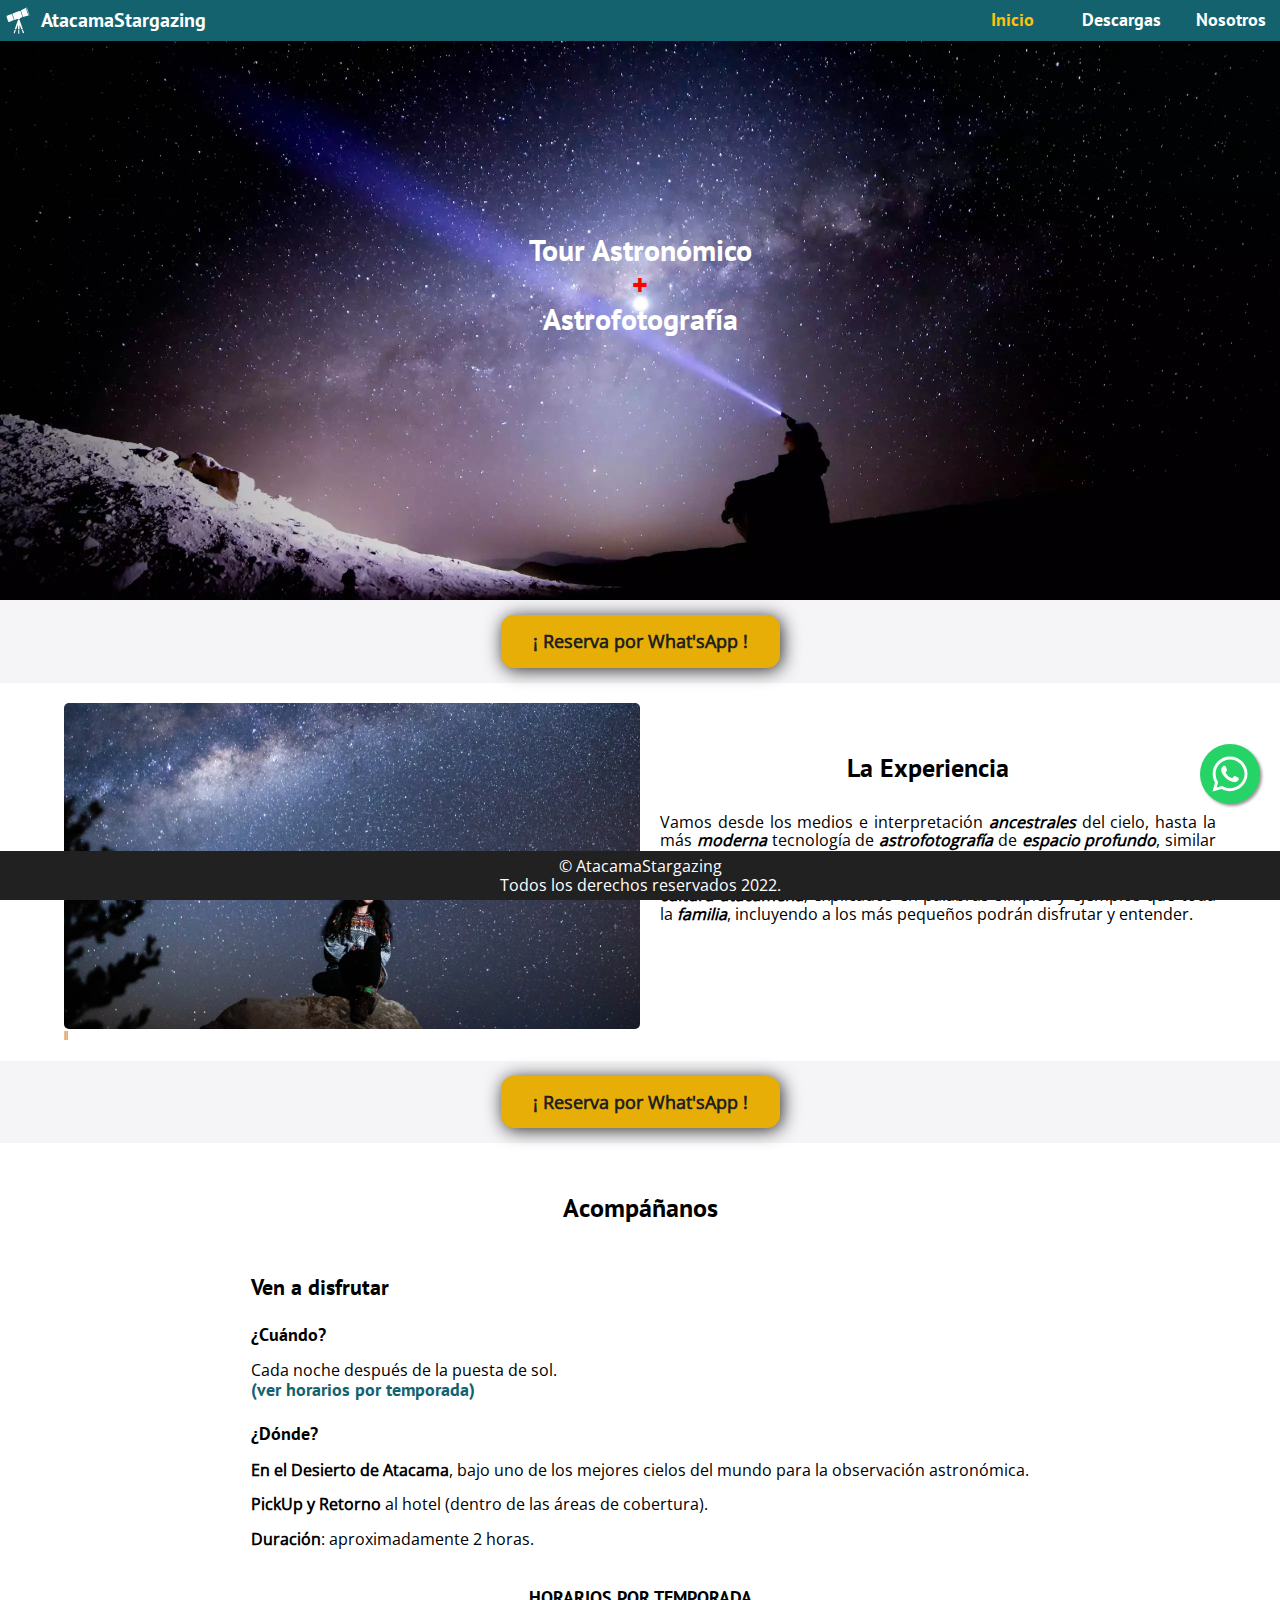
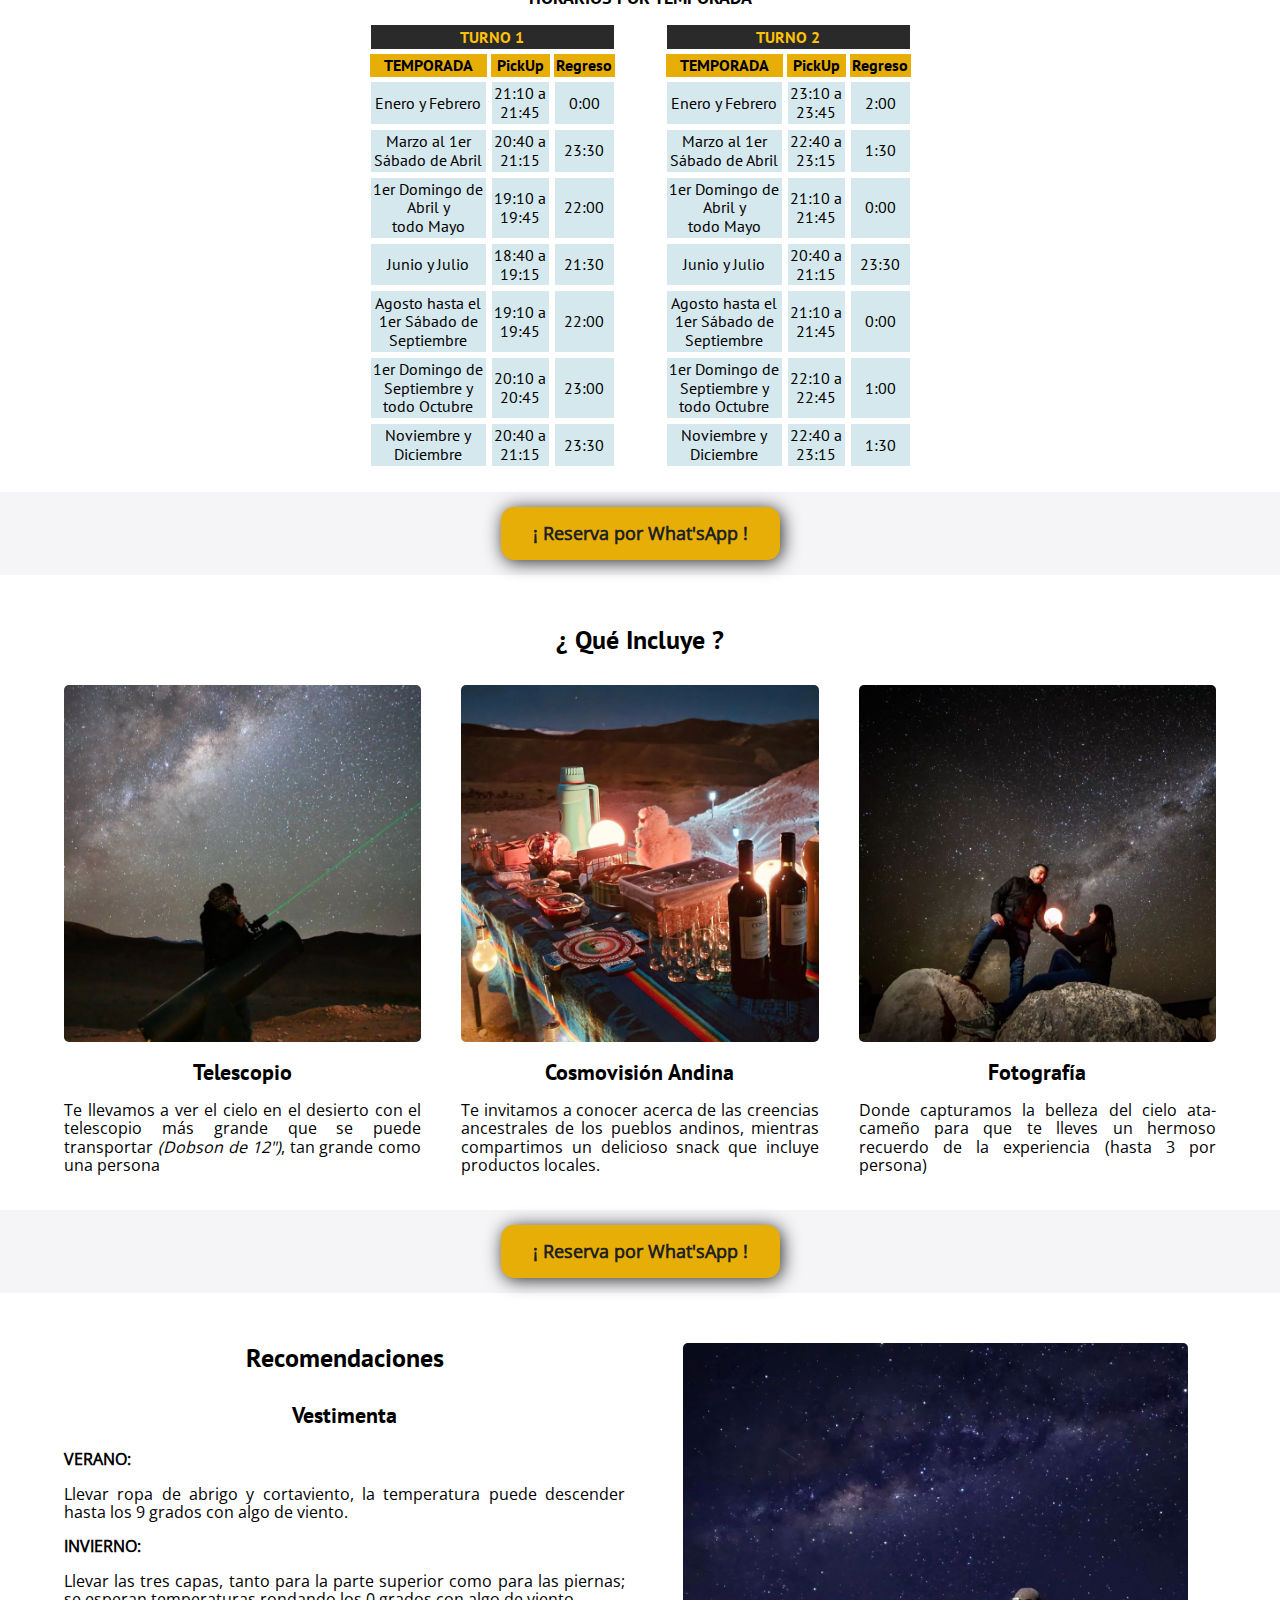
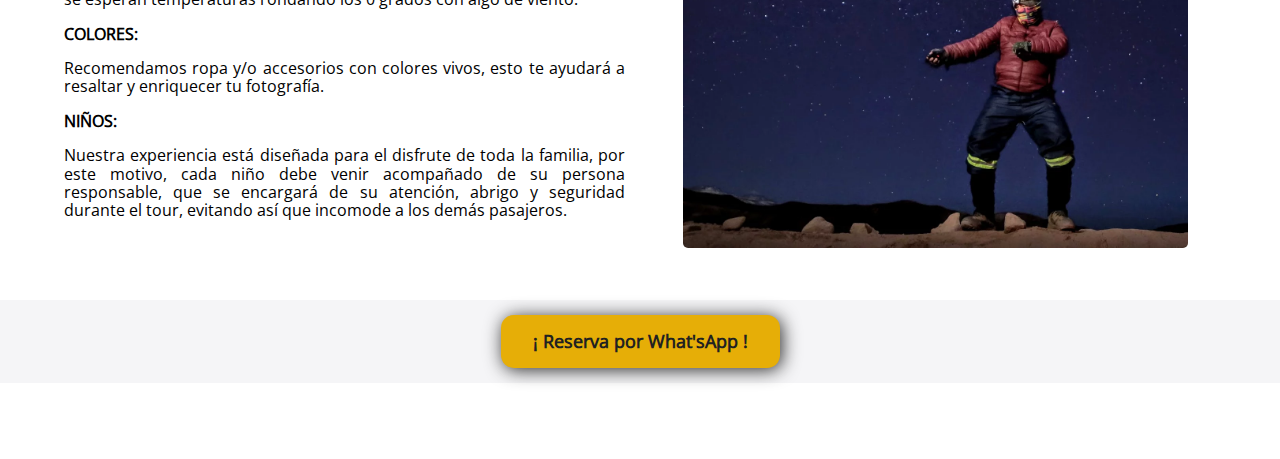
<file: index.html>
<!DOCTYPE html>
<html lang="es">
    <head>
        <meta charset="UTF-8">
        <meta http-equiv="X-UA-Compatible" content="IE=edge">
        <meta name="viewport" content="width=device-width, initial-scale=1.0">
        <title>AtacamaStargazing</title>
        <link rel="icon" href="img/icono/icono.svg">
        <meta name="description" content="Tours Astronómicos San Pedro de Atacama">

        <!-- Pre-carga para mejorar el rendimiento -->
        <link rel="preload" href="css/normalize.css" as="style">
        <link rel="preload" href="css/styles.css" as="style">
        <link rel="preload" href="img/inicio/inicio-background-widescreen.webp" as="image">

        <!-- Normaliza el CSS aplicado en distintos navegadores-->
        <link rel="stylesheet" href="css/normalize.css">

        <!-- Estilos de CSS añadidos -->
        <link rel="stylesheet" href="css/styles.css">

    </head>
    <body lang="es">

        <header>
            <nav class="navbar">
                <a class="navbar__logo" href="index.html">
                    <img class="navbar__logo--img" src="img/icono/icono.svg" alt="icono">
                    <h2 class="navbar__logo--texto">AtacamaStargazing</h2>
                </a>     
                <div class="navbar__items">
                    <a class="navbar__items--item pagina-activa" href="index.html"><h4 class="no-margin pagina-activa">Inicio</h4></a>
                    <a class="navbar__items--item" href="descargas.html"><h4 class="no-margin">Descargas</h4></a>
                    <a class="navbar__items--item" href="nosotros.html"><h4 class="no-margin">Nosotros</h4></a>
                </div>
            </nav>
        </header>

        <main>
            <picture>          
                <source class="background" type="image/webp" media="(min-width:768px)" srcset="img/inicio/inicio-background-widescreen.webp">
                <source class="background" type="image/jpg" media="(min-width:768px)" srcset="img/inicio/inicio-background-widescreen.jpg">

                <source class="background" type="image/webp" media="(min-width:280px)" srcset="img/inicio/inicio-background-HD.webp">
                <source class="background" type="image/jpg" media="(min-width:280px)" srcset="img/inicio/inicio-background-HD.jpg">

                <img loading="lazy" class="background" src="img/inicio/inicio-background-widescreen.jpg" alt="Fondo de Pantalla del Inicio">
            </picture>
            <h1 class="color-blanco">Tour Astronómico<br><span class="color-rojo bolder">+</span><br>Astrofotografía</h1>
        </main>

        <div class="banner-reserva"> <!-- BANNER -->
            <a class="boton" href="https://wa.me/56935880094/?text=Hola,%20quisiera%20reservar.">¡ Reserva por What'sApp !</a>
        </div>

        <section class="contenedor"> <!-- LA EXPERIENCIA -->
            
            <div class="la-experiencia">
                <picture>
                    <source
                    class="la-experiencia--img b-radius" 
                    type="image/webp" 
                    media="(min-width:1280px)" 
                    srcset="img/inicio/la-experiencia-widescreen.webp">
                    <source
                    class="la-experiencia--img b-radius" 
                    type="image/jpg" 
                    media="(min-width:1280px)" 
                    srcset="img/inicio/la-experiencia-widescreen.jpg">

                    <source
                    class="la-experiencia--img b-radius" 
                    type="image/webp" 
                    media="(min-width:768px)" 
                    srcset="img/inicio/la-experiencia-HD.webp">
                    <source
                    class="la-experiencia--img b-radius" 
                    type="image/jpg" 
                    media="(min-width:768px)" 
                    srcset="img/inicio/la-experiencia-HD.jpg">
                    
                    <source
                    class="la-experiencia--img b-radius" 
                    type="image/webp" 
                    media="(min-width:280px)" 
                    srcset="img/inicio/la-experiencia-small.webp">
                    <source
                    class="la-experiencia--img b-radius" 
                    type="image/jpg" 
                    media="(min-width:280px)" 
                    srcset="img/inicio/la-experiencia-small.jpg">

                    <img
                    loading="lazy"
                    class="la-experiencia--img b-radius" 
                    src="img/inicio/la-experiencia-HD.jpg" 
                    alt="La experiencia">
                </picture>
                <div>
                    <h2>La Experiencia</h2>
                    <p>Vamos desde los medios e interpretación <strong><em>ancestrales</em></strong> del cielo, hasta la más <strong><em>moderna</em></strong> tec&shy;nología de <strong><em>astrofotografía</em></strong> de <strong><em>espacio pro&shy;fundo</em></strong>, similar a la utilizada en los observa&shy;torios de investigación <strong><em>científica</em></strong>, hacién&shy;dote parte del proceso y brindándote un disfrute integral de la <strong><em>astronomía</em></strong> y la <strong><em>cultura atacameña</em></strong>; explicados en palabras simples y ejemplos que toda la <strong><em>familia</em></strong>, incluyendo a los más pequeños podrán disfrutar y entender.</p>
                </div>
            </div>                                                                                                                                                                                                                                                                                              ||
        </section>

        <div class="banner-reserva"> <!-- BANNER -->
            <a class="boton" href="https://wa.me/56935880094/?text=Hola,%20quisiera%20reservar.">¡ Reserva por What'sApp !</a>
        </div>

        <section class="contenedor"> <!-- ACOMPÁÑANOS -->
            <h2>Acompáñanos</h2>
            <div class="ven-a-disfrutar">
                <div class="ven-a-disfrutar__textos">
                    <h3 class="ven-a-disfrutar__textos--titulos">Ven a disfrutar</h3>
                    <h4 class="ven-a-disfrutar__textos--titulos">¿Cuándo?</h4>
                    <p>Cada noche después de la puesta de sol.<br><a href="#tabla-horarios">(ver horarios por temporada)</a></p>
                    <h4 class="ven-a-disfrutar__textos--titulos">¿Dónde?</h4>
                    <p><strong>En el Desierto de Atacama</strong>, bajo uno de los mejores cielos del mundo para la observación astronómica.</p>
                    <p><strong>PickUp y Retorno</strong> al hotel (dentro de las áreas de cobertura).</p>
                    <p><strong>Duración</strong>: aproximadamente 2 horas.</p>
                </div>
                <div id="tabla-horarios">
                    <h4>HORARIOS POR TEMPORADA</h4>
                    <div class="tablas">
                        <table> <!-- TURNO 1 -->
                            <tr>
                                <td class="titulo-tabla" colspan="3"> TURNO 1</td>
                            </tr>
                            <tr>
                                <th>TEMPORADA</th>
                                <th>PickUp</th>
                                <th>Regreso</th>
                            </tr>
                            <tr>
                                <td>Enero y Febrero</td>
                                <td>21:10 a<br>21:45</td>
                                <td>0:00</td>
                            </tr>
                            <tr>
                                <td>Marzo al 1er<br>Sábado de Abril</td>
                                <td>20:40 a<br>21:15</td>
                                <td>23:30</td>
                            </tr>
                            <tr>
                                <td>1er Domingo de<br>Abril y<br>todo Mayo</td>
                                <td>19:10 a<br>19:45</td>
                                <td>22:00</td>
                            </tr>
                            <tr>
                                <td>Junio y Julio</td>
                                <td>18:40 a<br>19:15</td>
                                <td>21:30</td>
                            </tr>
                            <tr>
                                <td>Agosto hasta el<br>1er Sábado de<br>Septiembre</td>
                                <td>19:10 a<br>19:45</td>
                                <td>22:00</td>
                            </tr>
                            <tr>
                                <td>1er Domingo de<br>Septiembre y<br>todo Octubre</td>
                                <td>20:10 a<br>20:45</td>
                                <td>23:00</td>
                            </tr>
                            <tr>
                                <td>Noviembre y<br>Diciembre</td>
                                <td>20:40 a<br>21:15</td>
                                <td>23:30</td>
                            </tr>
                        </table>
                        <table> <!-- TURNO 2 -->
                            <tr>
                                <td class="titulo-tabla" colspan="3"> TURNO 2</td>
                            </tr>
                            <tr>
                                <th>TEMPORADA</th>
                                <th>PickUp</th>
                                <th>Regreso</th>
                            </tr>
                            <tr>
                                <td>Enero y Febrero</td>
                                <td>23:10 a<br>23:45</td>
                                <td>2:00</td>
                            </tr>
                            <tr>
                                <td>Marzo al 1er<br>Sábado de Abril</td>
                                <td>22:40 a<br>23:15</td>
                                <td>1:30</td>
                            </tr>
                            <tr>
                                <td>1er Domingo de<br>Abril y<br>todo Mayo</td>
                                <td>21:10 a<br>21:45</td>
                                <td>0:00</td>
                            </tr>
                            <tr>
                                <td>Junio y Julio</td>
                                <td>20:40 a<br>21:15</td>
                                <td>23:30</td>
                            </tr>
                            <tr>
                                <td>Agosto hasta el<br>1er Sábado de<br>Septiembre</td>
                                <td>21:10 a<br>21:45</td>
                                <td>0:00</td>
                            </tr>
                            <tr>
                                <td>1er Domingo de<br>Septiembre y<br>todo Octubre</td>
                                <td>22:10 a<br>22:45</td>
                                <td>1:00</td>
                            </tr>
                            <tr>
                                <td>Noviembre y<br>Diciembre</td>
                                <td>22:40 a<br>23:15</td>
                                <td>1:30</td>
                            </tr>
                        </table>
                    </div> <!-- .tablas -->
                    
                </div>
            </div>
        </section>

        <div class="banner-reserva"> <!-- BANNER -->
            <a class="boton" href="https://wa.me/56935880094/?text=Hola,%20quisiera%20reservar.">¡ Reserva por What'sApp !</a>
        </div>

        <section class="contenedor"> <!-- QUE INCLUYE -->   
            <h2>¿ Qué Incluye ?</h2>
            <div class="que-incluye__grid">
                <div class="que-incluye__grid--item">
                    <picture>
                        <source
                        class="que-incluye--img b-radius" 
                        type="image/webp" 
                        media="(min-width:1280px)" 
                        srcset="img/inicio/telescopio-widescreen.webp">
                        <source
                        class="que-incluye--img b-radius" 
                        type="image/jpg" 
                        media="(min-width:1280px)" 
                        srcset="img/inicio/telescopio-widescreen.jpg">

                        <source
                        class="que-incluye--img b-radius" 
                        type="image/webp" 
                        media="(min-width:768px)" 
                        srcset="img/inicio/telescopio-HD.webp">
                        <source
                        class="que-incluye--img b-radius" 
                        type="image/jpg" 
                        media="(min-width:768px)" 
                        srcset="img/inicio/telescopio-HD.jpg">

                        <source
                        class="que-incluye--img b-radius" 
                        type="image/webp" 
                        media="(min-width:280px)" 
                        srcset="img/inicio/telescopio-small.webp">
                        <source
                        class="que-incluye--img b-radius" 
                        type="image/jpg"
                        media="(min-width:280px)" 
                        srcset="img/inicio/telescopio-small.jpg">

                        <img
                        loading="lazy"
                        class="que-incluye--img b-radius" 
                        src="img/inicio/telescopio-HD.jpg" 
                        alt="Telescopio">
                    </picture>
                    <h3>Telescopio</h3>
                    <p> Te llevamos a ver el cielo en el desierto con el telescopio más grande que se puede transportar <em>(Dobson de 12")</em>, tan grande como una persona</p>
                </div>
                <div class="que-incluye__grid--item">
                    <picture>
                        <source
                        class="que-incluye--img b-radius" 
                        type="image/webp" 
                        media="(min-width:1280px)" 
                        srcset="img/inicio/cosmovision-widescreen.webp">
                        <source
                        class="que-incluye--img b-radius" 
                        type="image/jpg" 
                        media="(min-width:1280px)" 
                        srcset="img/inicio/cosmovision-widescreen.jpg">

                        <source
                        class="que-incluye--img b-radius" 
                        type="image/webp" 
                        media="(min-width:768px)" 
                        srcset="img/inicio/cosmovision-HD.webp">
                        <source
                        class="que-incluye--img b-radius" 
                        type="image/jpg" 
                        media="(min-width:768px)" 
                        srcset="img/inicio/cosmovision-HD.jpg">

                        <source
                        class="que-incluye--img b-radius" 
                        type="image/webp" 
                        media="(min-width:280px)" 
                        srcset="img/inicio/cosmovision-small.webp">
                        <source
                        class="que-incluye--img b-radius" 
                        type="image/jpg"
                        media="(min-width:280px)" 
                        srcset="img/inicio/cosmovision-small.jpg">

                        <img
                        loading="lazy"
                        class="que-incluye--img b-radius" 
                        src="img/inicio/cosmovision-HD.jpg" 
                        alt="Cosmovisión Andina">    
                    </picture>
                    <h3>Cosmovisión Andina</h3>
                    <p>Te invitamos a conocer acerca de las creencias ancestrales de los pueblos andinos, mientras compartimos un delicioso snack que incluye productos locales.</p>
                </div>
                <div class="que-incluye__grid--item">
                    <picture>
                        <source
                        class="que-incluye--img b-radius" 
                        type="image/webp" 
                        media="(min-width:1280px)" 
                        srcset="img/inicio/fotografia-widescreen.webp">
                        <source
                        class="que-incluye--img b-radius" 
                        type="image/jpg" 
                        media="(min-width:1280px)" 
                        srcset="img/inicio/fotografia-widescreen.jpg">

                        <source
                        class="que-incluye--img b-radius" 
                        type="image/webp" 
                        media="(min-width:768px)" 
                        srcset="img/inicio/fotografia-HD.webp">
                        <source
                        class="que-incluye--img b-radius" 
                        type="image/jpg" 
                        media="(min-width:768px)" 
                        srcset="img/inicio/fotografia-HD.jpg">

                        <source
                        class="que-incluye--img b-radius" 
                        type="image/webp" 
                        media="(min-width:280px)" 
                        srcset="img/inicio/fotografia-small.webp">
                        <source
                        class="que-incluye--img b-radius" 
                        type="image/jpg"
                        media="(min-width:280px)" 
                        srcset="img/inicio/fotografia-small.jpg">

                        <img
                        loading="lazy"
                        class="que-incluye--img b-radius"
                        src="img/inicio/fotografia-HD.jpg"
                        alt="Fotografía">
                    </picture>
                    <h3>Fotografía</h3>
                    <p>Donde capturamos la belleza del cielo ata&shy;cameño para que te lleves un hermoso recuerdo de la <span class="no-hyphen">experiencia</span> (hasta 3 por persona)</p>
                </div>
            </div>
            
        </section>

        <div class="banner-reserva"> <!-- BANNER -->
            <a class="boton" href="https://wa.me/56935880094/?text=Hola,%20quisiera%20reservar.">¡ Reserva por What'sApp !</a>
        </div>

        <section class="contenedor"> <!-- RECOMENDACIONES -->
            <!-- <h2>Recomendaciones</h2> -->
            <div class="recomendaciones">
                <picture>

                    <source
                    class="recomendaciones--img b-radius"
                    type="image/webp"
                    media="(min-width:768px)" 
                    srcset="img/inicio/recomendaciones-HD.webp">
                    <source
                    class="recomendaciones--img b-radius" 
                    type="image/jpg" 
                    media="(min-width:768px)" 
                    srcset="img/inicio/recomendaciones-HD.jpg">
                    <source
                    class="recomendaciones--img b-radius" 
                    type="image/webp" 
                    media="(min-width:280px)" 
                    srcset="img/inicio/recomendaciones-small.webp">
                    <source 
                    loading="lazy" 
                    class="recomendaciones--img b-radius" 
                    type="image/jpg" 
                    media="(min-width:280px)" 
                    srcset="img/inicio/recomendaciones-small.jpg">
    
                    <img
                    loading="lazy"
                    class="recomendaciones--img b-radius" 
                    src="img/inicio/recomendaciones-HD.jpg" 
                    alt="Recomendaciones">
                </picture>
                <div class="recomendaciones__grid--texto">
                    <h2>Recomendaciones</h2>
                    <h3>Vestimenta</h3>
                    <p><strong>VERANO:</strong></p>
                    <p>Llevar ropa de abrigo y cortaviento, la temperatura puede descender hasta los 9 grados con algo de viento.</p>
                    <p><strong>INVIERNO:</strong></p>
                    <p>Llevar las tres capas, tanto para la parte superior como para las piernas; se esperan temperaturas rondando los 0 grados con algo de viento.</p>
                    <p><strong>COLORES:</strong></p>
                    <p>Recomendamos ropa y/o accesorios con colores vivos, esto te ayudará a resaltar y enriquecer tu fotografía.</p>
                    <p><strong>NIÑOS:</strong></p>
                    <p>Nuestra experiencia está diseñada para el disfrute de toda la familia, por este motivo, cada niño debe venir acompañado de su persona responsable, que se encargará de su atención, abrigo y seguridad durante el tour, evitando así que incomode a los demás pasajeros.</p>
                </div>
            </div>
            
        </section>

        <div class="banner-reserva"> <!-- BANNER -->
            <a class="boton" href="https://wa.me/56935880094/?text=Hola,%20quisiera%20reservar.">¡ Reserva por What'sApp !</a>
        </div>
        <footer>
            <div class="Copyright">
                <p>&#169 AtacamaStargazing<br>Todos los derechos reservados 2022.</p>
            </div>
        </footer>
        <a href="https://wa.me/56935880094/?text=Hola,%20quisiera%20reservar." class="float" target="_blank">
            <img  class="my-float" src="img/icono/whatsapp-brands.svg" alt="Icono What'sApp">
        </a>

    </body>

</html>
</file>
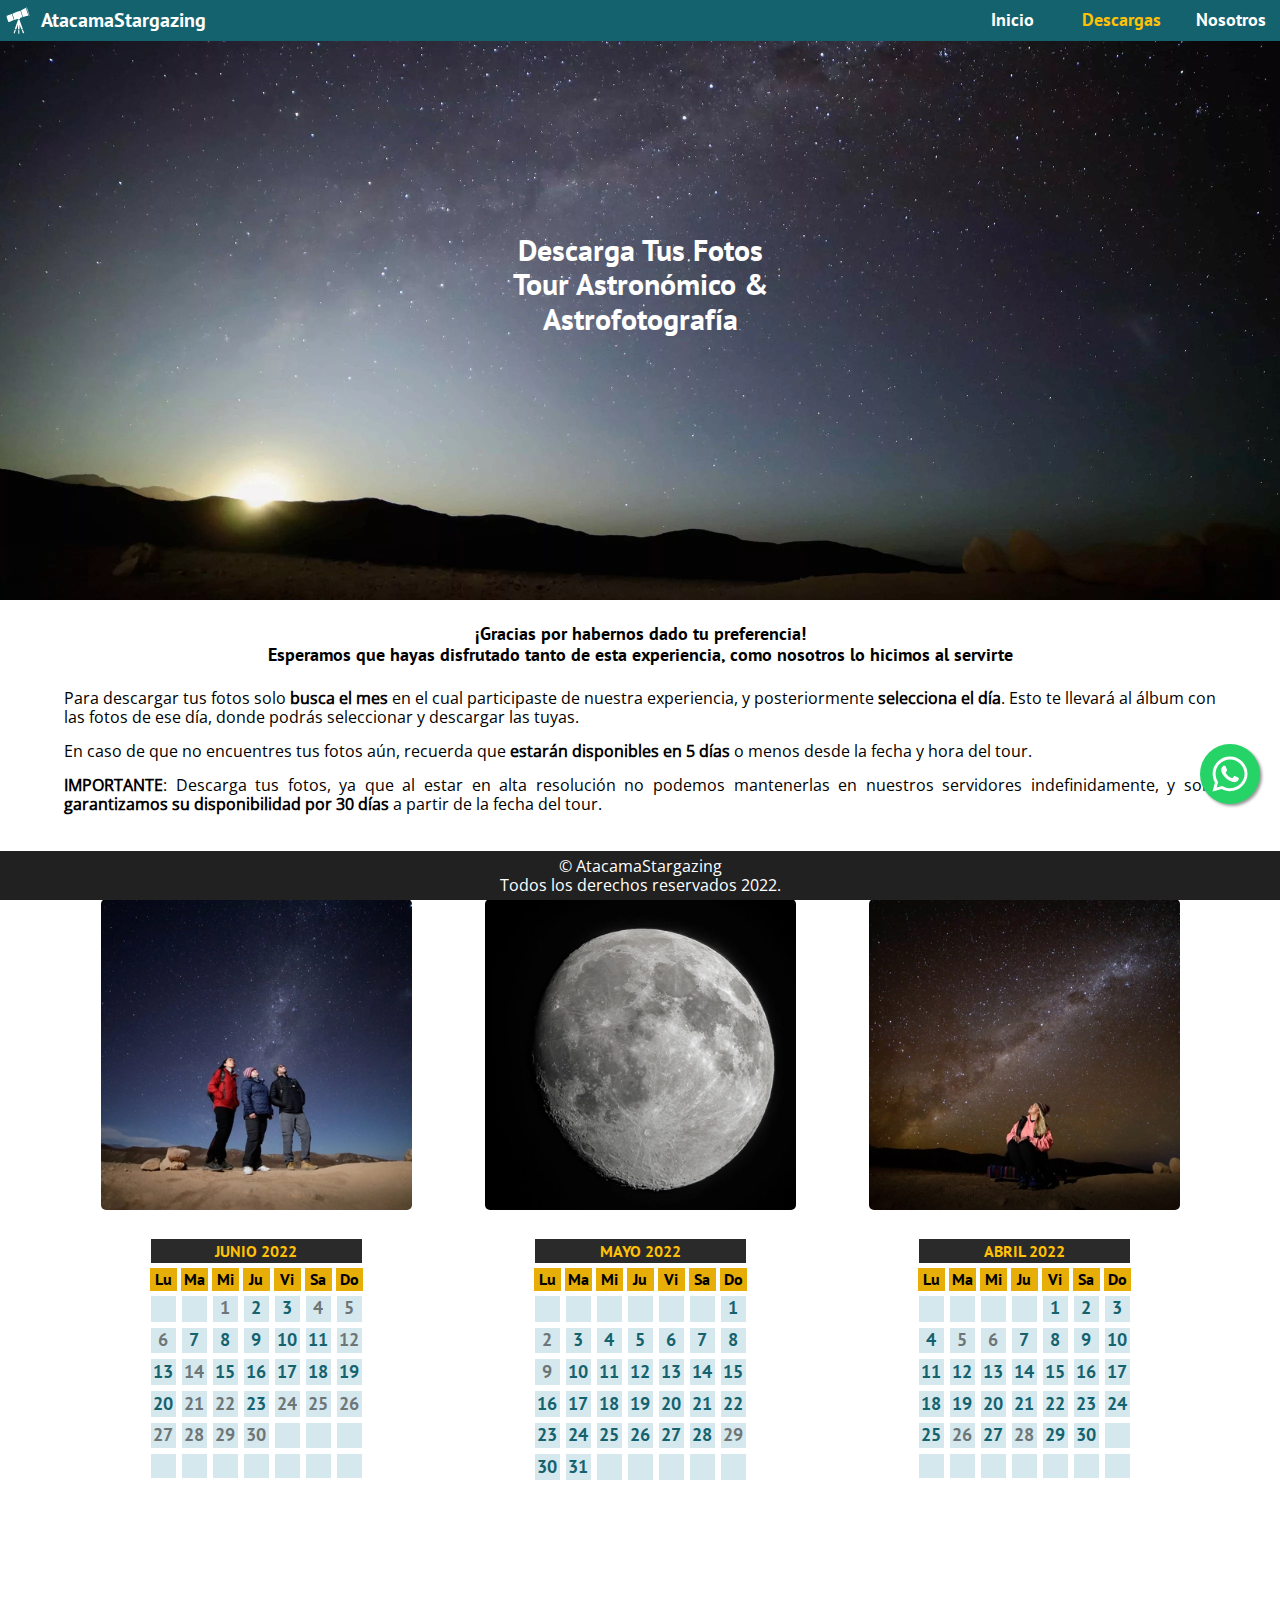
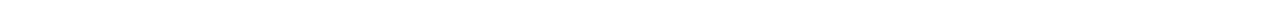
<file: descargas.html>
<!DOCTYPE html>
<html lang="es">
    <head>
        <meta charset="UTF-8">
        <meta http-equiv="X-UA-Compatible" content="IE=edge">
        <meta name="viewport" content="width=device-width, initial-scale=1.0">
        <title>AtacamaStargazing - Descargas</title>
        <link rel="icon" href="img/icono/icono.svg">
        <meta name="description" content="Página para descargas de imágenes del tour.">

        <!-- Pre-carga para mejorar el rendimiento -->
        <link rel="preload" href="css/normalize.css" as="style">
        <link rel="preload" href="css/styles.css" as="style">
        <link rel="preload" href="img/descargas/descargas-background-HD.webp" as="image">

        <!-- Normaliza el CSS aplicado en distintos navegadores-->
        <link rel="stylesheet" href="css/normalize.css">

        <!-- Estilos de CSS añadidos -->
        <link rel="stylesheet" href="css/styles.css">

    </head>
    <body>
        <header>
            <nav class="navbar">
                <a class="navbar__logo" href="index.html">
                    <img class="navbar__logo--img" src="img/icono/icono.svg" alt="icono">
                    <h2 class="navbar__logo--texto">AtacamaStargazing</h2>
                </a>
                <div class="navbar__items">
                    <a class="navbar__items--item" href="index.html"><h4 class="no-margin">Inicio</h4></a>
                    <a class="navbar__items--item pagina-activa" href="descargas.html"><h4 class="no-margin pagina-activa">Descargas</h4></a>
                    <a class="navbar__items--item" href="nosotros.html"><h4 class="no-margin">Nosotros</h4></a>
                </div>
            </nav>
        </header>

        <main>
            <picture>
                <source class="background" type="image/webp" media="(min-width:768px)" srcset="img/descargas/descargas-background-widescreen.webp">
                <source class="background" type="image/jpg" media="(min-width:768px)" srcset="img/descargas/descargas-background-widescreen.jpg">

                <source class="background" type="image/webp" media="(min-width:280px)" srcset="img/descargas/descargas-background-HD.webp">
                <source class="background" type="image/jpg" media="(min-width:280px)" srcset="img/descargas/descargas-background-HD.jpg">

                <img loading="lazy" class="background" src="img/descargas/descargas-background-widescreen.jpg" alt="Fondo de Pantalla de Descargas">
            </picture>
            <h1 class="color-blanco">Descarga Tus Fotos <br> Tour Astronómico &<br> Astrofotografía</h1>
        </main>

        <section class="contenedor">
            <div>
                <h4>¡Gracias por habernos dado tu preferencia!<br>Esperamos que hayas disfrutado tanto de esta experiencia, como nosotros lo hicimos al servirte</h4>

                <p>Para descargar tus fotos solo <strong>busca el mes</strong> en el cual participaste de nuestra experiencia, y posteriormente <strong>selecciona el día</strong>. Esto te llevará al álbum con las fotos de ese día, donde podrás seleccionar y descargar las tuyas.</p>

                <p>En caso de que no encuentres tus fotos aún, recuerda que <strong>estarán disponibles en 5 días</strong> o menos desde la fecha y hora del tour.</p>

                <p><strong>IMPORTANTE</strong>: Descarga tus fotos, ya que al estar en alta resolución no podemos mantenerlas en nuestros servidores indefinidamente, y solo <strong>garantizamos su disponibilidad por 30 días</strong> a partir de la fecha del tour.</p>
            </div>
            <div class="calendarios">
                <div class="mes">
                    <picture class="mes-img">
                        <source srcset="img/descargas/calendarios-img1.webp" type="image/webp">
                        <img class="b-radius" loading="lazy" src="img/descargas/calendarios-img1.jpg" alt="img-1">
                    </picture>
                    <table>
                        <tr>
                            <td class="titulo-tabla" colspan="7">JUNIO 2022</td>
                        </tr>
                        <tr>
                            <th>Lu</th>
                            <th>Ma</th>
                            <th>Mi</th>
                            <th>Ju</th>
                            <th>Vi</th>
                            <th>Sa</th>
                            <th>Do</th>
                        </tr>
                        <tr> <!-- Primera Semana -->
                            <td></td>
                            <td></td>
                            <td><a class="disabled" href="#">1</a></td>
                            <td class="enabled"><a href="https://photos.app.goo.gl/z58PxnBHwCe6cHs57">2</a></td>
                            <td class="enabled"><a href="https://photos.app.goo.gl/FaNLJTwvNaeTkQ5JA">3</a></td>
                            <td><a class="disabled" href="#">4</a></td>
                            <td><a class="disabled" href="#">5</a></td>
                        </tr>
                        <tr> <!-- Segunda Semana -->
                            <td><a  class="disabled" href="#">6</a></td>
                            <td class="enabled"><a href="https://photos.app.goo.gl/WvMqRLeHdim3CXST6">7</a></td>
                            <td class="enabled"><a href="https://photos.app.goo.gl/BoDUips48bH12WKMA">8</a></td>
                            <td class="enabled"><a href="https://photos.app.goo.gl/m7VEK1dbwdfcGhQU8">9</a></td>
                            <td class="enabled"><a href="https://photos.app.goo.gl/VDPVtbWQ8micYu127">10</a></td>
                            <td class="enabled"><a href="https://photos.app.goo.gl/qkrBGBBSYL2CY49V9">11</a></td>
                            <td><a class="disabled" href="#">12</a></td>
                        </tr>
                        <tr> <!-- Tercera Semana -->
                            <td class="enabled"><a href="https://photos.app.goo.gl/6ePZbnszwngwrGMJ8">13</a></td>
                            <td><a class="disabled" href="#">14</a></td>
                            <td class="enabled"><a href="https://photos.app.goo.gl/2ikMZ1GnebSmvVzW6">15</a></td>
                            <td class="enabled"><a href="https://photos.app.goo.gl/TtysfHFyqRngoP3x5">16</a></td>
                            <td class="enabled"><a href="https://photos.app.goo.gl/XHEX7p5apeWFTWT1A">17</a></td>
                            <td class="enabled"><a href="https://photos.app.goo.gl/f6PUfHE5aUfzz7vJA">18</a></td>
                            <td class="enabled"><a href="https://photos.app.goo.gl/PMuYapfZCcGPsZwF6">19</a></td>
                        </tr>
                        <tr> <!-- Cuarta Semana -->
                            <td class="enabled"><a href="https://photos.app.goo.gl/phzTZ18G1QWfpuqd6">20</a></td>
                            <td><a class="disabled" href="#">21</a></td>
                            <td><a class="disabled" href="#">22</a></td>
                            <td class="enabled"><a href="https://photos.app.goo.gl/SSg6S8BC7MVh8q457">23</a></td>
                            <td><a class="disabled" href="#">24</a></td>
                            <td><a class="disabled" href="#">25</a></td>
                            <td><a class="disabled" href="#">26</a></td>
                        </tr>
                        <tr> <!-- Quinta Semana -->
                            <td><a class="disabled" href="#">27</a></td>
                            <td><a class="disabled" href="#">28</a></td>
                            <td><a class="disabled" href="#">29</a></td>
                            <td><a class="disabled" href="#">30</a></td>
                            <td><a class="disabled" href="#"></a></td>
                            <td><a class="disabled" href="#"></a></td>
                            <td><a class="disabled" href="#"></a></td>
                        </tr>
                        <tr> <!-- Sexta Semana -->
                            <td>&#8203</td> <!-- Carácter en blanco -->
                            <td></td>
                            <td></td>
                            <td></td>
                            <td></td>
                            <td></td>
                            <td></td>
                        </tr>
                    </table>

                </div>
                <div class="mes">
                    <picture class="mes-img">
                        <source srcset="img/descargas/calendarios-img2.webp" type="image/webp">
                        <img class="b-radius" loading="lazy" src="img/descargas/calendarios-img2.jpg" alt="img-1">
                    </picture>
                    <table>
                        <tr>
                            <td class="titulo-tabla" colspan="7">MAYO 2022</td>
                        </tr>
                        <tr>
                            <th>Lu</th>
                            <th>Ma</th>
                            <th>Mi</th>
                            <th>Ju</th>
                            <th>Vi</th>
                            <th>Sa</th>
                            <th>Do</th>
                        </tr>
                        <tr> <!-- Primera Semana -->
                            <td></td>
                            <td></td>
                            <td></td>
                            <td></td>
                            <td></td>
                            <td></td>
                            <td class="enabled"><a href="https://photos.app.goo.gl/j4iMGbmUpAXqTewx6">1</a></td>
                        </tr>
                        <tr> <!-- Segunda Semana -->
                            <td><a class="disabled" href="#">2</a></td>
                            <td class="enabled"><a href="https://photos.app.goo.gl/PRbPNGXxN8abbZjr6">3</a></td>
                            <td class="enabled"><a href="https://photos.app.goo.gl/uz63qyDuvhw2EJcX8">4</a></td>
                            <td class="enabled"><a href="https://photos.app.goo.gl/rVzdK6mwb8NqrsgaA">5</a></td>
                            <td class="enabled"><a href="https://photos.app.goo.gl/gST65gBzYve4C1C56">6</a></td>
                            <td class="enabled"><a href="https://photos.app.goo.gl/NFWsQnVAB7BK3h1UA">7</a></td>
                            <td class="enabled"><a href="https://photos.app.goo.gl/prMnxn43dHA4jyJK6">8</a></td>
                        </tr>
                        <tr> <!-- Tercera Semana -->
                            <td><a class="disabled" href="">9</a></td>
                            <td class="enabled"><a href="https://photos.app.goo.gl/bGnRLPFTGAUi3MwG6">10</a></td>
                            <td class="enabled"><a href="https://photos.app.goo.gl/YKaKSkZceFcMzNQK6">11</a></td>
                            <td class="enabled"><a href="https://photos.app.goo.gl/C2qr4BveVaZRdqhX8">12</a></td>
                            <td class="enabled"><a href="https://photos.app.goo.gl/nRRHVU92AJVms7jw5">13</a></td>
                            <td class="enabled"><a href="https://photos.app.goo.gl/6rCULgv9SSYFpgQA7">14</a></td>
                            <td class="enabled"><a href="https://photos.app.goo.gl/kwg8bm1cxTGuJhSs7">15</a></td>
                        </tr>
                        <tr> <!-- Cuarta Semana -->
                            <td class="enabled"><a href="https://photos.app.goo.gl/B2sKfSh3pKJFTwvm9">16</a></td>
                            <td class="enabled"><a href="https://photos.app.goo.gl/DJKA4YvdvvbpUeir5">17</a></td>
                            <td class="enabled"><a href="https://photos.app.goo.gl/pkjYaGSnvQzDYcmm7">18</a></td>
                            <td class="enabled"><a href="https://photos.app.goo.gl/73Xb52sz1Pvv1cqC7">19</a></td>
                            <td class="enabled"><a href="https://photos.app.goo.gl/xteTgdM3YWGSRhBc9">20</a></td>
                            <td class="enabled"><a href="https://photos.app.goo.gl/4wiczZnk6mSLBWzg9">21</a></td>
                            <td class="enabled"><a href="https://photos.app.goo.gl/Au7rSJi8SKZ5mhAm8">22</a></td>
                        </tr>
                        <tr> <!-- Quinta Semana -->
                            <td class="enabled"><a href="https://photos.app.goo.gl/Wzrzs9miu4rzkqen8">23</a></td>
                            <td class="enabled"><a href="https://photos.app.goo.gl/wyJ6xQWTpCPzVEvT7">24</a></td>
                            <td class="enabled"><a href="https://photos.app.goo.gl/fkc2Q34Sq6FAcgrK6">25</a></td>
                            <td class="enabled"><a href="https://photos.app.goo.gl/aotjsQqWqSoUwzAt5">26</a></td>
                            <td class="enabled"><a href="https://photos.app.goo.gl/u2UGTxBn3T3GLywP9">27</a></td>
                            <td class="enabled"><a href="https://photos.app.goo.gl/9qnwfrtLbxXW4TfH7">28</a></td>
                            <td><a class="disabled" href="">29</a></td>
                        </tr>
                        <tr> <!-- Sexta Semana -->
                            <td class="enabled"><a href="https://photos.app.goo.gl/9iC4Crwq3U4jAWWB9">30</a></td>
                            <td class="enabled"><a href="https://photos.app.goo.gl/FEPKQTt8rJtB8YH76">31</a></td>
                            <td></td>
                            <td></td>
                            <td></td>
                            <td></td>
                            <td></td>
                        </tr>
                    </table>

                </div>
                <div class="mes">
                    <picture class="mes-img">
                        <source srcset="img/descargas/calendarios-img3.webp" type="image/webp">
                        <img class="b-radius" loading="lazy" src="img/descargas/calendarios-img3.jpg" alt="img-1">
                    </picture>
                    <table>
                        <tr>
                            <td class="titulo-tabla" colspan="7">ABRIL 2022</td>
                        </tr>
                        <tr>
                            <th>Lu</th>
                            <th>Ma</th>
                            <th>Mi</th>
                            <th>Ju</th>
                            <th>Vi</th>
                            <th>Sa</th>
                            <th>Do</th>
                        </tr>
                        <tr> <!-- Primera Semana -->
                            <td></td>
                            <td></td>
                            <td></td>
                            <td></td>
                            <td class="enabled"><a href="https://photos.app.goo.gl/VLMGYcPxEs2QxYj4A">1</a></td>
                            <td class="enabled"><a href="https://photos.app.goo.gl/84rXGTprzAPPg5QN8">2</a></td>
                            <td class="enabled"><a href="https://photos.app.goo.gl/UaBdBdYQjq9f7928A">3</a></td>
                        </tr>
                        <tr> <!-- Segunda Semana -->
                            <td class="enabled"><a href="https://photos.app.goo.gl/R1ASsXeUdiEv4UPg7">4</a></td>
                            <td><a class="disabled" href="">5</a></td>
                            <td><a class="disabled" href="">6</a></td>
                            <td class="enabled"><a href="https://photos.app.goo.gl/pUVHqh4owEQurijk7">7</a></td>
                            <td class="enabled"><a href="https://photos.app.goo.gl/pd1Scv4Dvd5UcUH79">8</a></td>
                            <td class="enabled"><a href="https://photos.app.goo.gl/eo96nxFe519re83Q8">9</a></td>
                            <td class="enabled"><a href="https://photos.app.goo.gl/LZMgcTpaqZqLAvoj9">10</a></td>
                        </tr>
                        <tr> <!-- Tercera Semana -->
                            <td class="enabled"><a href="https://photos.app.goo.gl/Htu9mcsaD5PN52ZZ9">11</a></td>
                            <td class="enabled"><a href="https://photos.app.goo.gl/rr2aHoGHwenQSuCJ7">12</a></td>
                            <td class="enabled"><a href="https://photos.app.goo.gl/mUFGkpAWZAEoXWNs8">13</a></td>
                            <td class="enabled"><a href="https://photos.app.goo.gl/wEY1vK9AXHsti5zH9">14</a></td>
                            <td class="enabled"><a href="https://photos.app.goo.gl/ZAAuZueFo4BUdmib6">15</a></td>
                            <td class="enabled"><a href="https://photos.app.goo.gl/K1zEV3959tmQUgyu7">16</a></td>
                            <td class="enabled"><a href="https://photos.app.goo.gl/BBzgx9kZeELpRtys6">17</a></td>
                        </tr>
                        <tr> <!-- Cuarta Semana -->
                            <td class="enabled"><a href="https://photos.app.goo.gl/eHMmVS7jPJtBXTB46">18</a></td>
                            <td class="enabled"><a href="https://photos.app.goo.gl/RSfxvPK18ZxWLSRU8">19</a></td>
                            <td class="enabled"><a href="https://photos.app.goo.gl/zw8Umk8vjU4WZbjQA">20</a></td>
                            <td class="enabled"><a href="https://photos.app.goo.gl/DkTYpUwbAFcGcGKs8">21</a></td>
                            <td class="enabled"><a href="https://photos.app.goo.gl/LHGkXr8iM3pxtRgh9">22</a></td>
                            <td class="enabled"><a href="https://photos.app.goo.gl/w7ACvBGXnkWLkUw57">23</a></td>
                            <td class="enabled"><a href="https://photos.app.goo.gl/JVc6bHxUuC7kCxsq5">24</a></td>
                        </tr>
                        <tr> <!-- Quinta Semana -->
                            <td class="enabled"><a href="https://photos.app.goo.gl/9Po2c59NMVg6bXP56">25</a></td>
                            <td><a class="disabled" href="">26</a></td>
                            <td class="enabled"><a href="https://photos.app.goo.gl/RQM2Nmb9diWiU3DJ6">27</a></td>
                            <td><a class="disabled" href="">28</a></td>
                            <td class="enabled"><a href="https://photos.app.goo.gl/a5J8Jy79Rd7T6qxb6">29</a></td>
                            <td class="enabled"><a href="https://photos.app.goo.gl/AUp2uJ6zzxm3xmHd7">30</a></td>
                            <td></td>
                        </tr>
                        <tr> <!-- Sexta Semana -->
                            <td>&#8203</td> <!-- Carácter en blanco -->
                            <td></td>
                            <td></td>
                            <td></td>
                            <td></td>
                            <td></td>
                            <td></td>
                        </tr>
                    </table>

                </div>
            </div>
        </section>

        <footer>
            <div class="Copyright">
                <p>&#169 AtacamaStargazing<br>Todos los derechos reservados 2022.</p>
            </div>
        </footer>      
        <a href="https://wa.me/56935880094/?text=Hola,%20quisiera%20reservar." class="float" target="_blank">
            <img class="my-float" src="img/icono/whatsapp-brands.svg" alt="Icono What'sApp">
        </a>

    </body>

</html>
</file>
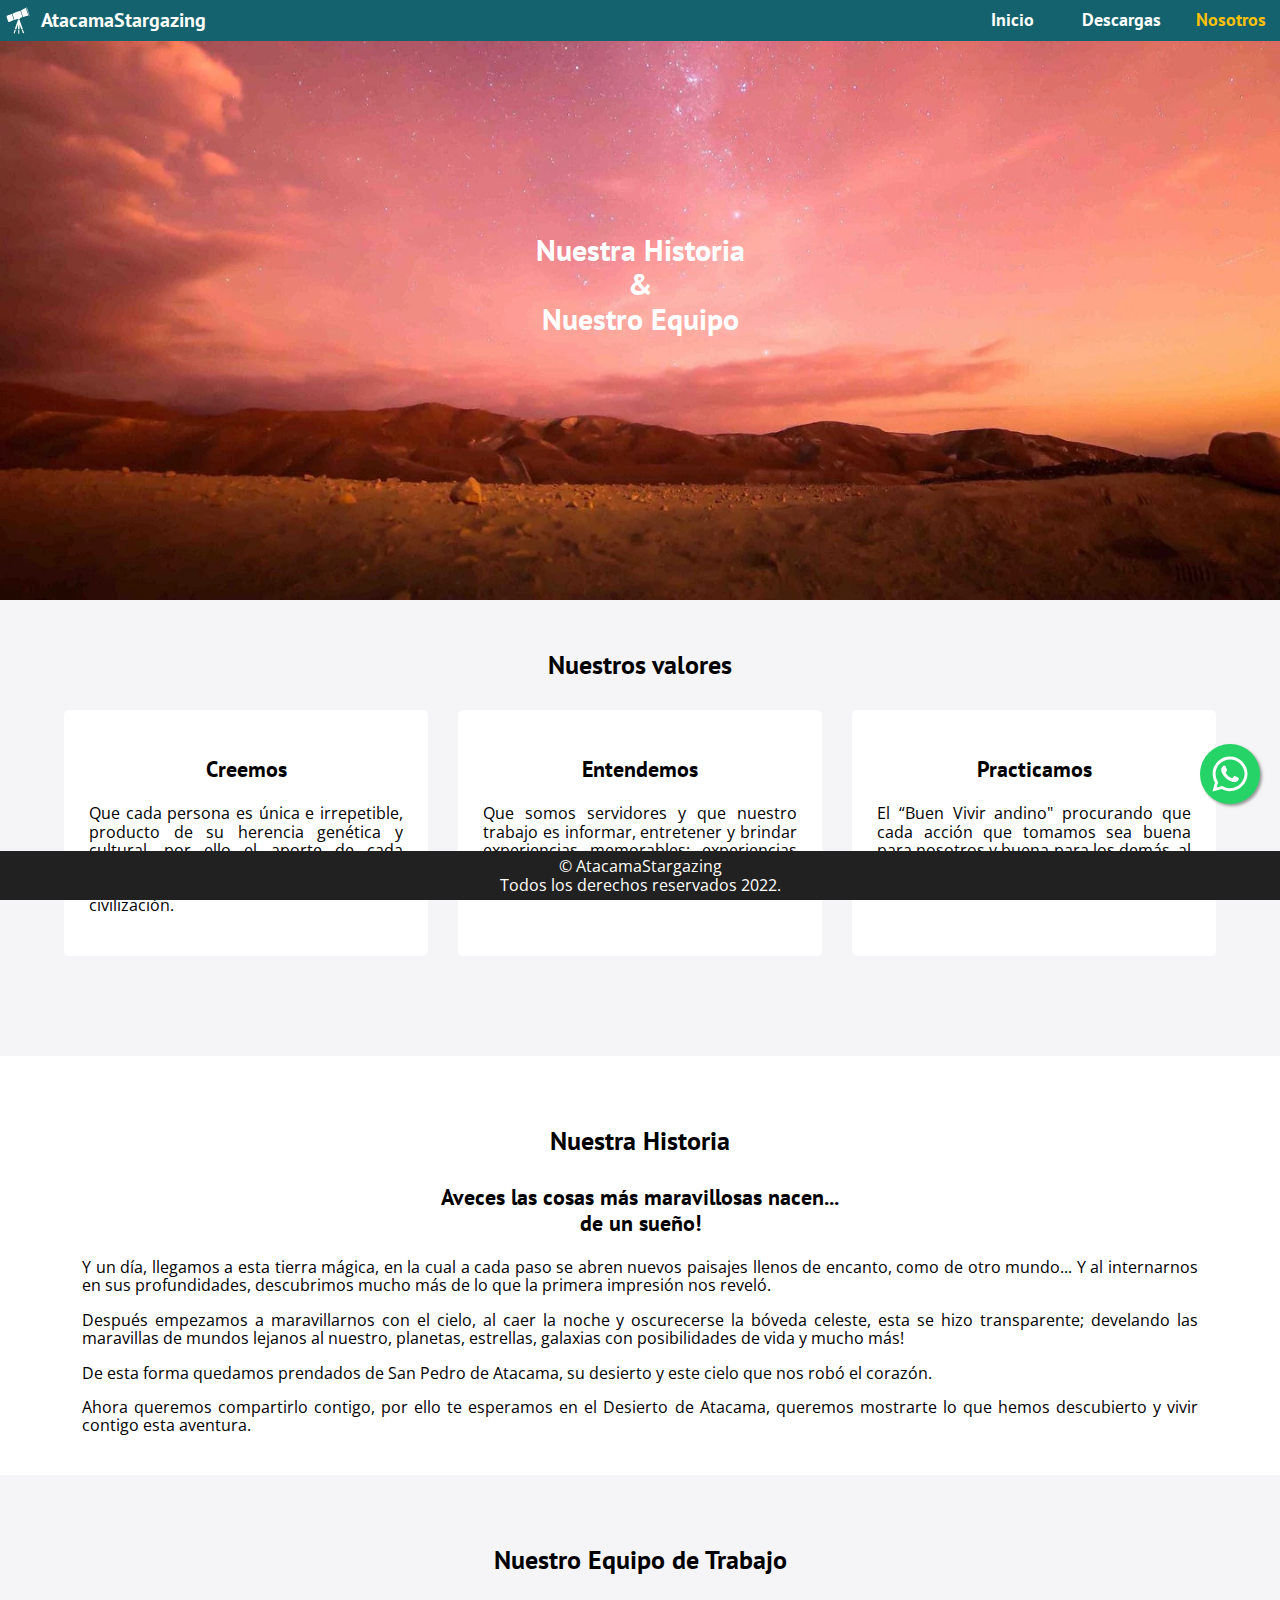
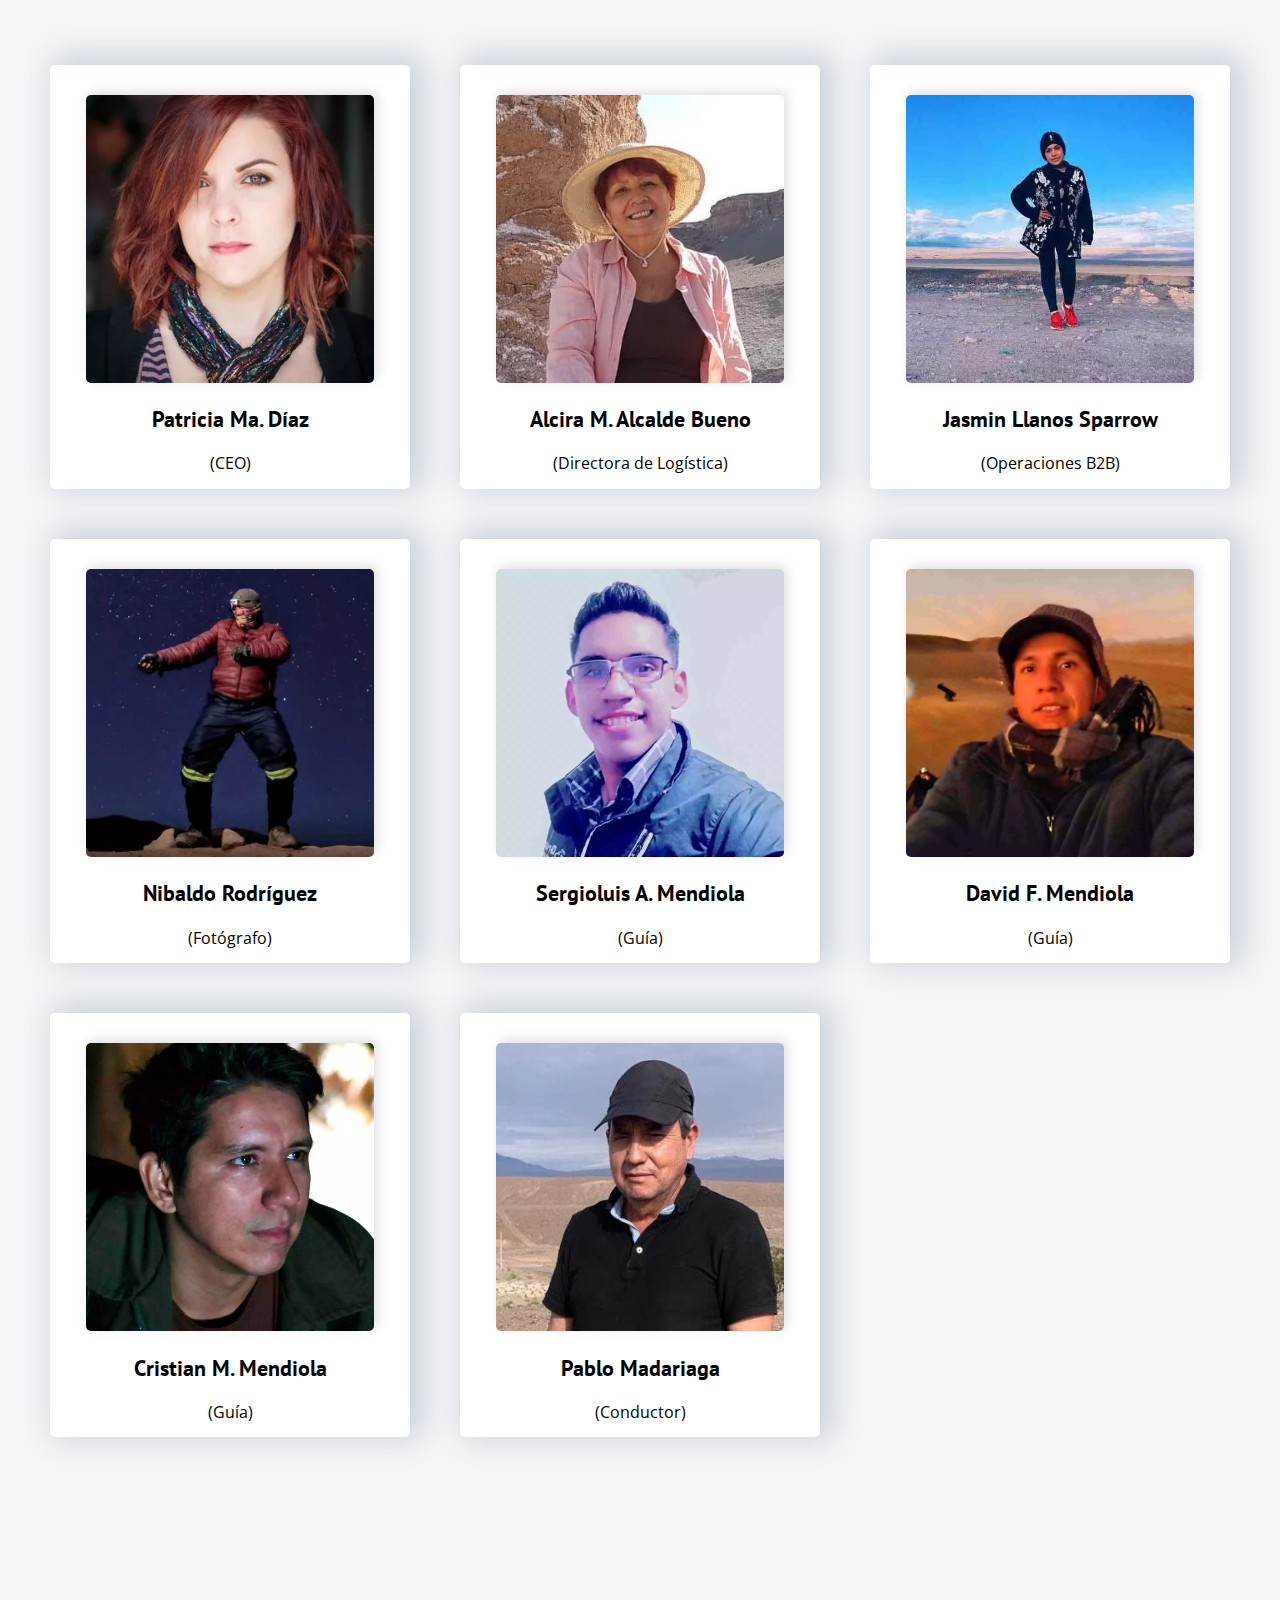
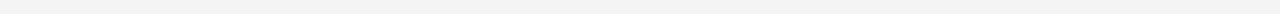
<file: nosotros.html>
<!DOCTYPE html>
<html lang="es">
    <head>
        <meta charset="UTF-8">
        <meta http-equiv="X-UA-Compatible" content="IE=edge">
        <meta name="viewport" content="width=device-width, initial-scale=1.0">
        <title>AtacamaStargazing - Nosotros</title>
        <link rel="icon" href="img/icono/icono.svg">
        <meta name="description" content="Acerca de Nosotros.">

        <!-- Pre-carga para mejorar el rendimiento -->
        <link rel="preload" href="css/normalize.css" as="style">
        <link rel="preload" href="css/styles.css" as="style">
        <link rel="preload" href="img/nosotros/nosotros-background.webp" as="image">

        <!-- Normaliza el CSS aplicado en distintos navegadores-->
        <link rel="stylesheet" href="css/normalize.css">

        <!-- Estilos de CSS añadidos -->
        <link rel="stylesheet" href="css/styles.css">

    </head>
<body>
    <header>
        <nav class="navbar">
            <a class="navbar__logo" href="index.html">
                <img class="navbar__logo--img" src="img/icono/icono.svg" alt="icono">
                <h2 class="navbar__logo--texto">AtacamaStargazing</h2>
            </a>
            <div class="navbar__items">
                <a class="navbar__items--item" href="index.html"><h4 class="no-margin">Inicio</h4></a>
                <a class="navbar__items--item" href="descargas.html"><h4 class="no-margin">Descargas</h4></a>
                <a class="navbar__items--item pagina-activa" href="nosotros.html"><h4 class="no-margin pagina-activa">Nosotros</h4></a>
            </div>
        </nav>
    </header>

    <main>
        <picture>
            <source class="background" type="image/webp" srcset="img/nosotros/nosotros-background.webp">
            <source class="background" type="image/jpg" srcset="img/nosotros/nosotros-background.jpg">

            <img loading="lazy" class="background" src="img/nosotros/nosotros-background.jpg" alt="Fondo de Pantalla de Nosotros">
        </picture>
        <h1 class="color-blanco">Nuestra Historia <br>&<br>Nuestro Equipo</h1>
    </main>

    <section class="nuestros-valores"> <!-- Valores de la Empresa -->
        <section class="contenedor no-margin-top">
            <h2 class="no-margin">Nuestros valores</h2>
            <div class="grid__valores">
                <div class="grid__valores--item b-radius">
                    <h3>Creemos</h3>
                    <p>Que cada persona es única e irrepetible, producto de su herencia genética y cultural, por ello el aporte de cada individuo tiene un enorme impacto en el desarrollo y avance de nuestra civilización.</p>
                </div>
                <div class="grid__valores--item b-radius">
                    <h3>Entendemos</h3>
                    <p>Que somos servidores y que nuestro trabajo es informar, entretener y brindar experiencias memorables; experiencias que tengan un impacto positivo en la vida de quienes nos visitan</p>
                </div>
                <div class="grid__valores--item b-radius">
                    <h3>Practicamos</h3>
                    <p>El “Buen Vivir andino" procurando que cada acción que tomamos sea buena para nosotros y buena para los demás, al mismo tiempo.</p>
                </div>
            </div>
        </section>
    </section>
    <section class="nuestra-historia">
        
        <h2>
            Nuestra Historia
        </h2>
        <section class="contenedor">
            <h3>Aveces las cosas más maravillosas nacen...<br>de un sueño!</h3>
            <p>Y un día, llegamos a esta tierra mágica, en la cual a cada paso se abren nuevos paisajes llenos de encanto, como de otro mundo... Y al internarnos en sus profundidades, descubrimos mucho más de lo que la primera impresión nos reveló.</p>
            <p>Después empezamos a maravillarnos con el cielo, al caer la noche y oscurecerse la bóveda celeste, esta se hizo transparente; develando las maravillas de mundos lejanos al nuestro, planetas, estrellas, galaxias con posibilidades de vida y mucho más!</p>
            <p>De esta forma quedamos prendados de San Pedro de Atacama, su desierto y este cielo que nos robó el corazón.</p>
            <p>Ahora queremos compartirlo contigo, por ello te esperamos en el Desierto de Atacama, queremos mostrarte lo que hemos descubierto y vivir contigo esta aventura.</p>
        </section>
        
        
    </section>
    <section class="nuestro-equipo">
        <div>
            <h2>Nuestro Equipo de Trabajo</h2>
            <div class="nuestro-equipo__grid">
                <div class="nuestro-equipo__grid--item b-radius">
                    <picture>
                        <source class="imagen b-radius" loading="lazy" srcset="img/nosotros/patricia-diaz.webp" type="image/webp">
                        <img class="imagen b-radius" src="img/nosotros/patricia-diaz.jpg" alt="Foto Patricia Ma. Díaz">
                    </picture>
                    <h3>Patricia Ma. Díaz</h3>
                    <p>(CEO)</p>
                </div>
                <div class="nuestro-equipo__grid--item b-radius">
                    <picture>
                        <source class="imagen b-radius" loading="lazy" srcset="img/nosotros/alcira-alcalde.webp" type="image/webp">
                        <img class="imagen b-radius" src="img/nosotros/alcira-alcalde.jpg" alt="Foto Alcira Alcalde">
                    </picture>
                    <h3>Alcira M. Alcalde Bueno</h3>
                    <p>(Directora de Logística)</p>
                </div>
                <div class="nuestro-equipo__grid--item b-radius">
                    <picture>
                        <source class="imagen b-radius" loading="lazy" srcset="img/nosotros/jasmin-llanos.webp" type="image/webp">
                        <img class="imagen b-radius" src="img/nosotros/jasmin-llanos.jpg" alt="Foto Jasmin Llanos">
                    </picture>
                    <h3>Jasmin Llanos Sparrow</h3>
                    <p>(Operaciones B2B)</p>
                </div>
                <div class="nuestro-equipo__grid--item b-radius">
                    <picture>
                        <source class="imagen b-radius" loading="lazy" srcset="img/nosotros/nibaldo-rodriguez.webp" type="image/webp">
                        <img class="imagen b-radius" src="img/nosotros/nibaldo-rodriguez.jpg" alt="Foto Nibaldo Rodríguez">
                    </picture>
                    <h3>Nibaldo Rodríguez</h3>
                    <p>(Fotógrafo)</p>
                </div>
                <div class="nuestro-equipo__grid--item b-radius">
                    <picture>
                        <source class="imagen b-radius" loading="lazy" srcset="img/nosotros/sergioluis-mendiola.webp" type="image/webp">
                        <img class="imagen b-radius" src="img/nosotros/sergioluis-mendiola.jpg" alt="Foto Sergioluis Mendiola">
                    </picture>
                    <h3>Sergioluis A. Mendiola</h3>
                    <p>(Guía)</p>
                </div>
                <div class="nuestro-equipo__grid--item b-radius">
                    <picture>
                        <source class="imagen b-radius" loading="lazy" srcset="img/nosotros/david-mendiola.webp" type="image/webp">
                        <img class="imagen b-radius" src="img/nosotros/david-mendiola.jpg" alt="Foto David Mendiola">
                    </picture>
                    <h3>David F. Mendiola</h3>
                    <p>(Guía)</p>
                </div>
                <div class="nuestro-equipo__grid--item b-radius">
                    <picture>
                        <source class="imagen b-radius" loading="lazy" srcset="img/nosotros/cristian-mendiola.webp" type="image/webp">
                        <img class="imagen b-radius" src="img/nosotros/cristian-mendiola.jpg" alt="Foto Cristian Mendiola">
                    </picture>
                    <h3>Cristian M. Mendiola</h3>
                    <p>(Guía)</p>
                </div>
                <div class="nuestro-equipo__grid--item b-radius">
                    <picture>
                        <source class="imagen b-radius" loading="lazy" srcset="img/nosotros/pablo-madariaga.webp" type="image/webp">
                        <img class="imagen b-radius" src="img/nosotros/pablo-madariaga.jpg" alt="Foto Pablo Madariaga">
                    </picture>
                    <h3>Pablo Madariaga</h3>
                    <p>(Conductor)</p>
                </div>
            </div>
        </div>
    </section>
    

    <footer>
        <div class="Copyright">
            <p>&#169 AtacamaStargazing<br>Todos los derechos reservados 2022.</p>
        </div>
    </footer>      
    <a href="https://wa.me/56935880094/?text=Hola,%20quisiera%20reservar." class="float" target="_blank">
        <img class="my-float" src="img/icono/whatsapp-brands.svg" alt="Icono whatsapp">
    </a>

</body>

</html>
</file>
<file: css/styles.css>
/***************** VARIABLES PRINCIPALES *****************/
:root {
    /* FUENTES PRINCIPALES */
    --fuenteHeading: 'PT Sans', sans-serif;
    --fuenteParrofos: 'Open Sans', sans-serif;
    /* PALETA DE COLORES */
    --colorBlanco: #ffffff;
    --colorOscuro: #212121;
    --colorPrimario: #FFC107;
    --colorPrimarioOscuro: #e6ae07;
    --colorSecundario: #13626E;
    --colorGris: #2a2a2a;
    --colorGrisClaro: #f5f5f7;
}
/*********************************************************/


/************ CORRECCIÓN DE MÁRGEN Y PADDING ***********/
html {
    box-sizing: border-box;
    font-size: 62.5%;
}
*,*::before, *::after {
    box-sizing: inherit;
}
/*********************************************************/


/************************ FUENTES ************************/
/* open-sans-regular - latin */
@font-face {
    font-family: 'Open Sans';
    font-style: normal;
    font-weight: 400;
    src: url('../fonts/open-sans-v29-latin-regular.eot'); /* IE9 Compat Modes */
    src: local(''),
         url('../fonts/open-sans-v29-latin-regular.eot?#iefix') format('embedded-opentype'), /* IE6-IE8 */
         url('../fonts/open-sans-v29-latin-regular.woff2') format('woff2'), /* Super Modern Browsers */
         url('../fonts/open-sans-v29-latin-regular.woff') format('woff'), /* Modern Browsers */
         url('../fonts/open-sans-v29-latin-regular.ttf') format('truetype'), /* Safari, Android, iOS */
         url('../fonts/open-sans-v29-latin-regular.svg#OpenSans') format('svg'); /* Legacy iOS */
    font-display: swap;
  }
/* pt-sans-regular - latin */
@font-face {
    font-family: 'PT Sans';
    font-style: normal;
    font-weight: 400;
    src: url('../fonts/pt-sans-v17-latin-regular.eot'); /* IE9 Compat Modes */
    src: local(''),
         url('../fonts/pt-sans-v17-latin-regular.eot?#iefix') format('embedded-opentype'), /* IE6-IE8 */
         url('../fonts/pt-sans-v17-latin-regular.woff2') format('woff2'), /* Super Modern Browsers */
         url('../fonts/pt-sans-v17-latin-regular.woff') format('woff'), /* Modern Browsers */
         url('../fonts/pt-sans-v17-latin-regular.ttf') format('truetype'), /* Safari, Android, iOS */
         url('../fonts/pt-sans-v17-latin-regular.svg#PTSans') format('svg'); /* Legacy iOS */
    font-display: swap;
  }
  /* pt-sans-700 - latin */
  @font-face {
    font-family: 'PT Sans';
    font-style: normal;
    font-weight: 700;
    src: url('../fonts/pt-sans-v17-latin-700.eot'); /* IE9 Compat Modes */
    src: local(''),
         url('../fonts/pt-sans-v17-latin-700.eot?#iefix') format('embedded-opentype'), /* IE6-IE8 */
         url('../fonts/pt-sans-v17-latin-700.woff2') format('woff2'), /* Super Modern Browsers */
         url('../fonts/pt-sans-v17-latin-700.woff') format('woff'), /* Modern Browsers */
         url('../fonts/pt-sans-v17-latin-700.ttf') format('truetype'), /* Safari, Android, iOS */
         url('../fonts/pt-sans-v17-latin-700.svg#PTSans') format('svg'); /* Legacy iOS */
    font-display: swap;
  }
/*********************************************************/


/*********************** UTILIDADES **********************/
.b-radius {
    border-radius: 0.5rem;
}
.color-rojo {
    color: red;
}
.banner-reserva {
    text-align: center;
    padding: 1.5rem;
    background-color: var(--colorGrisClaro);
    display: flex;
    justify-content: center;
}
.bolder {
    font-weight: bolder;
}
.boton {
    -webkit-border-radius: 1.3rem;
    -moz-border-radius: 1.3rem;
    border-radius: 1.3rem;
    -webkit-box-shadow: 0.2rem 0.2rem 1.8rem var(--colorGris);
    -moz-box-shadow: 0.2rem 0.2rem 1.8rem var(--colorGris);
    box-shadow: 0.2rem 0.2rem 1.8rem var(--colorGris);
    font-family: var(--fuenteParrofos);
    color: var(--colorOscuro);
    font-weight: 900;
    background: var(--colorPrimarioOscuro);
    padding: 1.6rem 3.2rem;
    text-decoration: none;
    width: 90%;
    transition: width 0.5s, background-color 0.5s;
}
.boton:hover {
    background: var(--colorPrimario);
    text-decoration: none;
    width: 100%;
}
@media (min-width: 768px) {
    .boton {
        width: auto;
        padding: 1.6rem 3.2rem;
        transition: width 0.5s, background-color 0.5s, padding 0.5s;
    }
    .boton:hover {
        background: var(--colorPrimario);
        width: auto;
        padding: 1.6rem 4rem;
    }
}
.color-blanco {
    color: var(--colorBlanco);
}
.color-primario {
    color: var(--colorPrimario);
}
.color-oscuro {
    color: var(--colorOscuro);
}
.contenedor {
    width: min(90%, 120rem);
    margin: 2rem auto;
}
.no-margin {
    margin: 0;
}
.pagina-activa {
    color: var(--colorOscuro);
    background-color: var(--colorPrimario);
}
@media (min-width: 768px) {
    .pagina-activa {
        color: var(--colorPrimario);
        background-color: var(--colorSecundario);
    } 
}
/* WHATSAPP FLOATING ICON */
.float{
	position:fixed;
	width:60px;
	height:60px;
	bottom:78px;
	right:10px;
	background-color:#25d366;
	color:#FFF;
	border-radius:50px;
	text-align:center;
    font-size:30px;
	box-shadow: 2px 2px 3px #999;
    z-index:100;
    transition: ease background-color 0.5s, ease color 0.5s, ease box-shadow 0.5s ;
}
.float:hover {
    box-shadow: 2px 2px 15px var(--colorGris);
    background-color:var(--colorBlanco);
    color: #25d366;
}
.my-float{
    margin-top: 10px;
    filter: invert(100%);
    width: 40px;
    height: 40px;
    transition: ease filter 0.5s;
}
.my-float:hover{
    filter: invert(0);
}

@media (min-width: 280px) {
    .float{
        bottom: 7.72rem;
    }
}
@media (min-width: 286px) {
    .float{
        bottom: 5.88rem;
    }
}
@media (min-width: 320px) {
    .float{
        bottom: 5.9rem;
    }
}
@media (min-width: 480px) {
    .float{
        bottom: 6.8rem;
    }
}
@media (min-width: 560px) {
    .float{
        bottom:78px;
        right: 20px;
    }
}
@media (min-width: 1024px) {
    .float{
        bottom: 8.72rem;
    }
}
@media (min-width: 1280px) {
    .float{
        bottom: 9.64rem;
    }
}
/*********************************************************/


/************************ GLOBALES ***********************/
* {
    text-decoration: none;
}
h1, h2, h3, h4, a {
    font-family: var(--fuenteHeading);
    font-weight: bold;
    text-align: center;
}

a {
    color: var(--colorSecundario);
}
p {
    text-align: justify;
    font-family: var(--fuenteParrofos);
    hyphens: manual;/*<- editado por David */
    font-size: 1.8rem;/*<- editado por David */

}
span.no-hyphen {
    hyphens: none;
}

table, tr, th, td {
    text-align: center;
    font-family: var(--fuenteHeading);
    padding: 0.25rem;
}
th {
    border: 0.15rem solid var(--colorBlanco);
    background-color: var(--colorPrimarioOscuro);
}
td {
    border: 2px solid var(--colorBlanco);
    background-color: rgb(213, 232, 237);
}
/****** SMARTPHONE S SIZE ******/
@media (min-width: 280px) {
    p {
        font-size: 1.6rem;
    }
    h4, a {
        font-size: 1.8rem;
    }
    h3 {
        font-size: 2.2rem;
    }
    h2 {
        font-size: 2.6rem;
        /*margin-bottom: 1.5rem;*/
        margin: 5rem auto 3rem auto;
    }
    h1 {
        font-size: 3rem;
    }
}
/*********************************************************/


/************************ HEADING ************************/

.navbar h2 {
    font-size: 2rem;
}
.navbar h4 {
    font-size: 1.8rem;
}
/****** SMARTPHONE S SIZE ******/
@media (min-width: 280px) {
    .navbar {
        background-color: var(--colorSecundario);
        position: fixed;
        left: 0;
        right: 0;
        z-index: 1030;
    }
    .navbar__logo {
        display: flex;
        justify-content: center;
        gap: 1rem;
        padding: 0.5rem;
    }
    .navbar__logo--img {
        filter: invert(100%);
        width: 2.6rem;
        height: auto;
    }
    .navbar__logo--texto,
    .navbar__items--item {
        color: var(--colorBlanco);
        text-align: center;
    }
    .navbar__items {
        display: grid;
        grid-template-columns: repeat(3, 1fr);
        /* column-gap: 0.5rem; */
        align-items: center;
    }

    .navbar__logo--texto {
        margin: auto 0;
    }
    .navbar__items--item {
        padding: 1rem;
    }
    .navbar__items--item:hover {
        background-color: var(--colorPrimario);
        color: var(--colorOscuro);
        border-left: 2px solid var(--colorSecundario);
        border-right: 2px solid var(--colorSecundario);
    }
}
/********* TABLET SIZE *********/
@media (min-width: 768px) {
    .navbar {
        display: flex;
        justify-content: space-between;
    }
    .navbar__logo {
        justify-content: left;
    }
    .navbar__items {
        display: grid;
        grid-template-columns: repeat(3, 1fr);
        grid-template-rows: unset;
        align-items: center;
        column-gap: 1rem;
    }
    .navbar__items--item:hover {
        background-color: var(--colorSecundario);
        color: var(--colorPrimario);
        border: 0;
    }
}
/*********************************************************/


/********************** MAIN-Inicio **********************/
/****** SMARTPHONE S SIZE ******/
@media (min-width: 280px) {
    .background {
        width: 100%;
        height: 40rem;
        padding-top: 7.6rem;
        object-fit: cover;
        object-position: bottom;
    }
    main {
        height: 40rem;
    }
    main h1 {
        position: relative;
        top: -24rem;
        right: auto;
    }
}
/****** SMARTPHONE L SIZE ******/
@media (min-width: 480px) {
    
}
/********* TABLET SIZE *********/
@media (min-width: 768px) {
    main {
        height: 50rem;
    }
    main h1 {
        top: -32rem;
    }
    .background {
        height: 50rem;
        padding-top: 4.07rem;
    }
}
/********* LAPTOP SIZE *********/
@media (min-width: 1024px) {
    main h1 {
        top: -33rem;
    }
    .background {
        height: 50rem;
        padding-top: 4.07rem;
    }
}
/****** WIDE SCREEN SIZE ******/
@media (min-width: 1280px) {
    main {
        height: 60rem;
    }
    main h1 {
        top: -39rem;
    }
    .background {
        height: 60rem;
    }
}
@media (min-width: 1440px) {
    main {
        height: 70rem;
    }
    main h1 {
        top: -44rem;
    }
    .background {
        height: 70rem;
    }
}
/*********************************************************/


/********************* LA EXPERIENCIA ********************/
/****** SMARTPHONE S SIZE ******/
@media (min-width: 280px) {
        .la-experiencia {
            margin: 0 auto;
        }
        .la-experiencia--img {
        width: 100%;
        height: auto;
        object-fit: cover;
        object-position: center;
        aspect-ratio: 16 / 9;
    }
}
/********* TABLET SIZE *********/
@media (min-width: 768px) {
    .la-experiencia {
        display: flex;
        flex-direction: row;
    }
    .la-experiencia picture,
    .la-experiencia div {
        flex-basis: 50%;
    }
    .la-experiencia--img {
        width: 100%;
        height: 100%;
    }
    .la-experiencia p {
        margin-top: 0.5rem;
        margin-left: 2rem;
        /* text-align: left; */
    }
}
/*********************************************************/


/********************** ACOMPAÑANOS **********************/
/****** SMARTPHONE S SIZE ******/
@media (min-width: 280px) {
    table, tr, th, td {
        font-size: 1.6rem;
        width: auto;
    }
    .ven-a-disfrutar {
        display: flex;
        flex-direction: column;
        justify-content: center;
        align-items: center;
    }
    .ven-a-disfrutar h4 {
        margin-bottom: 1rem;
    }
    .titulo-tabla {
        background-color: var(--colorGris);
        color: var(--colorPrimario);
        font-weight: bolder;
     }
    .ven-a-disfrutar__textos--titulos {
        text-align: left;
    }
    .tablas {
        display: grid;
        gap: 4rem;   
    }
}
@media (min-width: 768px) {
    .tablas {
        display: grid;
        grid-template-columns: repeat(2, 1fr); 
    }
}
/*********************************************************/


/********************** QUE INCLUYE **********************/
/***** SMARTPHONE SS SIZE ******/
@media (min-width: 280px) {
    .que-incluye--img {
        width: 100%;
        height: auto;
        object-fit: cover;
        object-position: bottom;
        
    }
    .que-incluye__grid--item {
        width: 80%;
        justify-content: center;
        text-align: center;
        border-bottom: 1px solid var(--colorGris);
        margin: 0 auto 4rem;
    }
    .que-incluye__grid--item:last-of-type {
        border-bottom: none;
    }
    .que-incluye__grid--item  h3{
        margin: 1.5rem auto;
    }

}
/********* LAPTOP SIZE *********/
@media (min-width: 1024px) { 
    .que-incluye__grid {
        display: grid;
        grid-template-columns: repeat(3, 1fr);
        justify-content: center;
        column-gap: 4rem;
    }
    .que-incluye__grid--item {
        width: 100%;
        border-bottom: none;
        margin-bottom: 0;
    }
}
/*********************************************************/


/******************** RECOMENDACIONES ********************/
@media (min-width: 280px) {
    .recomendaciones {
        margin: 5rem auto;
        text-align: center;
    }

    .recomendaciones--img {
        width: 90%;
        height: auto;
        margin: auto auto;
    }
}
.recomendaciones picture {
    margin: auto auto;
}
@media (min-width: 780px) {
    .recomendaciones h2 {
        margin-top: 0;
    }
    .recomendaciones {
        display: grid;
        grid-template-columns: repeat(2, 1fr);
        column-gap: 3rem;
        grid-auto-flow: column;
    }
    .recomendaciones__grid--texto {
        grid-column: 1 / 2;
    }
    .recomendaciones picture {
        grid-column: 2 / 3;
    }
}
/*********************************************************/


/************************* FOOTER ************************/
    .Copyright {
        background-color: var(--colorOscuro);
        color: var(--colorBlanco);
        padding: 0.1rem;
        position: fixed;
        right: 0;
        bottom: 0;
        left: 0;
        z-index: 1030;
        transition: bottom 1s;
    }
    .Copyright p {
        font-size: 1.6rem;
        text-align: center;
        margin: 0.5rem;
    }
    .banner-reserva:last-of-type {
        margin-bottom: 7.6rem;
    }
/*********************************************************/


/*********************** CALENDARIOS *********************/
.calendarios {
    display: grid;
    justify-content: center;
    padding-bottom: 5rem;
}
.calendarios table {
    margin: 0 auto;
}
.mes {
    margin-top: 5rem;
    text-align: center;
    padding-top: 2rem;
    border-bottom: 0.1rem solid var(--colorGris);
    margin-bottom: 2rem;
    padding-bottom: 5rem;    
}
.mes:last-of-type {
    border:none;
}
.mes-img source,
.mes-img img {
    width: 215px;
    height: auto;
    object-fit: cover;
    object-position: bottom;
    margin-bottom: 2rem;
}
.enabled:hover {
    background-color: var(--colorSecundario);
    color: var(--colorPrimario);
}
.enabled:hover a {
    font-weight: bolder;
    width: 100%;
    height: 100%;
    color: var(--colorPrimario);
}
.disabled {
    pointer-events: none;
    cursor: default;
    opacity: 0.6;
    color: var(--colorGris);
  }
@media (min-width: 480px) {
    .mes-img img {
        width: 247px;
    }
}
@media (min-width: 1024px) {
    .calendarios {
        grid-template-columns: repeat(3, 1fr);
    }
    .mes {
        border:none;
    }
    .mes-img {
        margin: 0 auto;
    }
    .mes-img img {
        width: 279px;
    }
}
@media (min-width: 1280px) {
    .mes-img img {
        width: 311px;
    }
}
/*********************************************************/


/******************** NUESTROS VALORES *******************/
.nuestros-valores,
.nuestro-equipo {
    background-color: var(--colorGrisClaro);
    padding: 5rem 0;
}
.no-margin-top {
    margin-top: 0;
}
.grid__valores {
    padding: 3rem 0;
    display: grid;
    grid-template-rows: repeat(3, 1fr);
    gap: 3rem;
    margin: 0 auto;
}
@media (min-width: 480px) {
    .grid__valores {
        width: 80%;
    }
}
@media (min-width: 768px) {
    .grid__valores {
        width: 70%;
    }
}
@media (min-width: 1280px) {
    .grid__valores {
        width: 100%;
        grid-template-rows: unset;
        grid-template-columns: repeat(3, 1fr);
    }
}
.grid__valores--item {
    background-color: var(--colorBlanco);
    padding: 2.5rem;
}
.imagen {
    width: 80%;
    height: 80%;
    object-fit: cover;
    object-position: bottom;
}
.nuestro-equipo__grid--item,
.nuestro-equipo__grid--item p {
    text-align: center;
}
/*********************************************************/


/******************** NUESTRA HISTORIA *******************/
.nuestra-historia {
    padding: 2rem;
}

/*********************************************************/
.nuestro-equipo {
    padding-bottom: 12.64rem;
}
.nuestro-equipo h2 {
    margin: 2rem 0 4rem 0;
}
.nuestro-equipo__grid {
    display: grid;
    grid-template-rows: repeat(8, 1fr);
    gap: 5rem;
}

.nuestro-equipo__grid--item {
    background-color: var(--colorBlanco);
    margin: 0 3rem;
    -webkit-box-shadow: 8px -4px 30px 6px rgba(202,211,219,1);
-moz-box-shadow: 8px -4px 30px 6px rgba(202,211,219,1);
box-shadow: 8px -4px 30px 6px rgba(202,211,219,1);
}

.nuestro-equipo__grid--item img {
    margin: 3rem 3rem 0 3rem;
    width: 80%;
    height: auto;
    -webkit-box-shadow: 3px -3px 12px 0 #e0dde0;
    -moz-box-shadow: 3px -3px 12px 0 #e0dde0;
    box-shadow: 3px -3px 12px 0 #e0dde0;
}
@media (min-width: 768px) {
    .nuestro-equipo__grid {
        grid-template-rows: unset;
        grid-template-columns: repeat(2, 1fr);
        padding: 0 5rem;
    }
    .nuestro-equipo__grid--item {
        margin: 0;
    }
}
@media (min-width: 1024px) {
    .nuestro-equipo__grid {
        grid-template-rows: unset;
        grid-template-columns: repeat(3, 1fr);
        padding: 5rem;
    }
}
</file>
